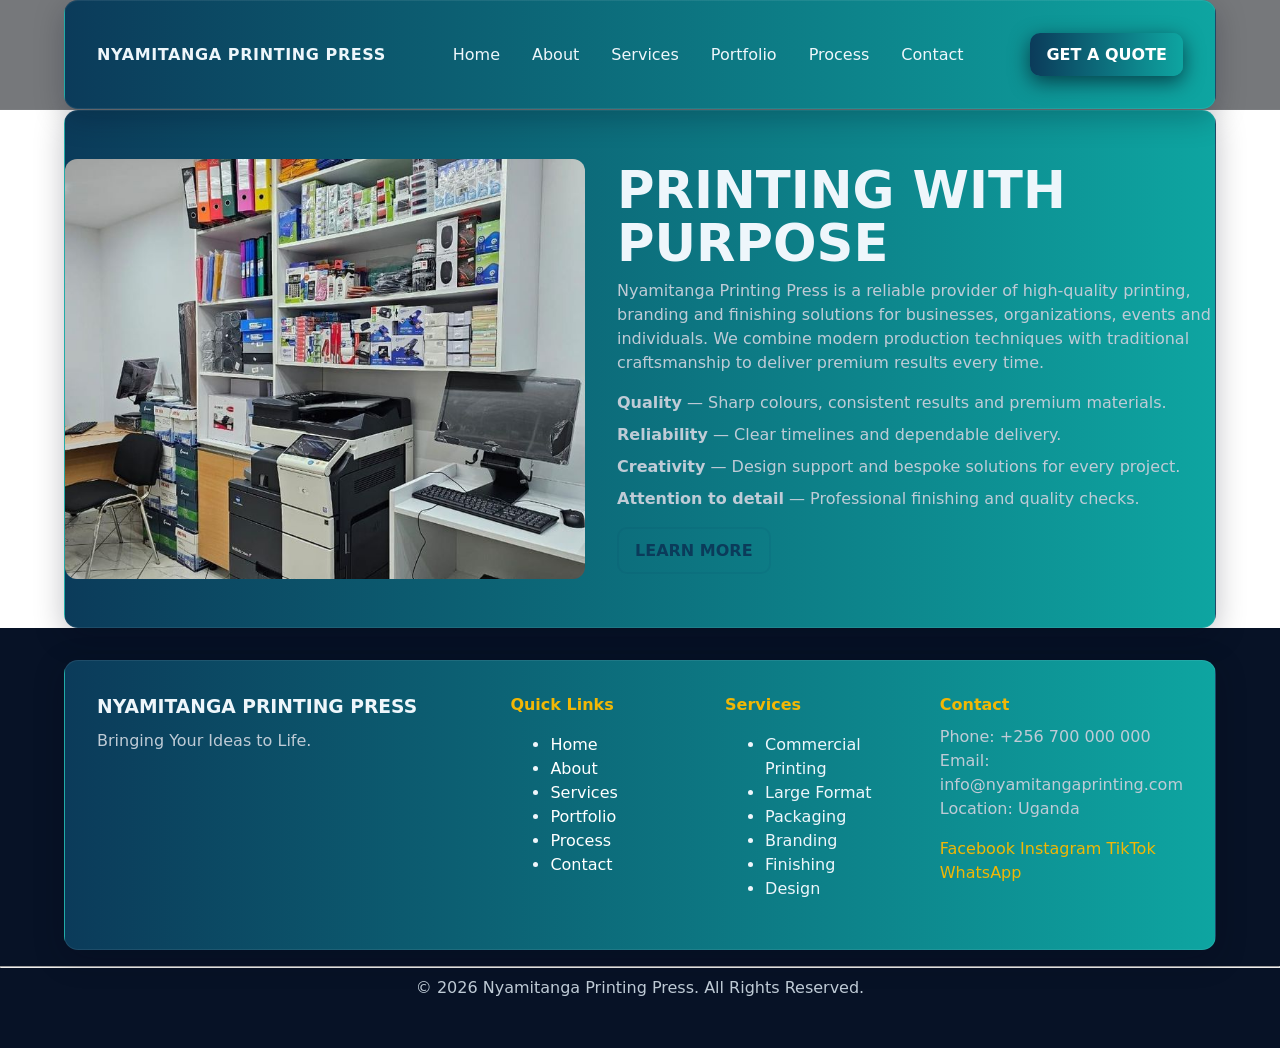
<file: about.html>
<!doctype html>
<html lang="en">
  <head>
    <meta charset="utf-8" />
    <meta name="viewport" content="width=device-width, initial-scale=1" />
    <title>About — Nyamitanga Printing Press</title>
    <meta
      name="description"
      content="About Nyamitanga Printing Press — quality printing and finishing"
    />
    <link rel="stylesheet" href="style.css" />
  </head>
  <body>
    <header class="site-header">
      <div class="container header-inner">
        <a class="brand" href="index.html">NYAMITANGA PRINTING PRESS</a>
        <nav class="main-nav" aria-label="Primary Navigation">
          <ul>
            <li><a href="index.html">Home</a></li>
            <li><a class="current" href="about.html">About</a></li>
            <li><a href="services.html">Services</a></li>
            <li><a href="portfolio.html">Portfolio</a></li>
            <li><a href="process.html">Process</a></li>
            <li><a href="contact.html">Contact</a></li>
          </ul>
        </nav>
        <div class="header-cta">
          <a class="btn primary" href="contact.html">GET A QUOTE</a>
          <button class="nav-toggle" aria-label="Toggle navigation">☰</button>
        </div>
      </div>
    </header>

    <main>
      <section class="about container">
        <div class="about-grid">
          <div class="about-media">
            <img
              src="download (9).jpg"
              alt="Finished printed materials on table"
            />
          </div>
          <div class="about-content">
            <h1>PRINTING WITH PURPOSE</h1>
            <p>
              Nyamitanga Printing Press is a reliable provider of high-quality
              printing, branding and finishing solutions for businesses,
              organizations, events and individuals. We combine modern
              production techniques with traditional craftsmanship to deliver
              premium results every time.
            </p>
            <ul class="about-list">
              <li>
                <strong>Quality</strong> — Sharp colours, consistent results and
                premium materials.
              </li>
              <li>
                <strong>Reliability</strong> — Clear timelines and dependable
                delivery.
              </li>
              <li>
                <strong>Creativity</strong> — Design support and bespoke
                solutions for every project.
              </li>
              <li>
                <strong>Attention to detail</strong> — Professional finishing
                and quality checks.
              </li>
            </ul>
            <a class="btn outline" href="contact.html">LEARN MORE</a>
          </div>
        </div>
      </section>
    </main>

    <footer class="site-footer">
      <div class="container footer-grid">
        <div class="footer-brand">
          <h3>NYAMITANGA PRINTING PRESS</h3>
          <p>Bringing Your Ideas to Life.</p>
        </div>
        <div class="footer-links">
          <h4>Quick Links</h4>
          <ul>
            <li><a href="index.html">Home</a></li>
            <li><a href="about.html">About</a></li>
            <li><a href="services.html">Services</a></li>
            <li><a href="portfolio.html">Portfolio</a></li>
            <li><a href="process.html">Process</a></li>
            <li><a href="contact.html">Contact</a></li>
          </ul>
        </div>
        <div class="footer-services">
          <h4>Services</h4>
          <ul>
            <li>Commercial Printing</li>
            <li>Large Format</li>
            <li>Packaging</li>
            <li>Branding</li>
            <li>Finishing</li>
            <li>Design</li>
          </ul>
        </div>
        <div class="footer-contact">
          <h4>Contact</h4>
          <p>
            Phone: +256 700 000 000<br />Email: info@nyamitangaprinting.com<br />Location:
            Uganda
          </p>
          <div class="socials">
            <a href="#">Facebook</a>
            <a href="#">Instagram</a>
            <a href="#">TikTok</a>
            <a href="#">WhatsApp</a>
          </div>
        </div>
      </div>
      <div class="footer-bottom">
        <hr />
        <p>© 2026 Nyamitanga Printing Press. All Rights Reserved.</p>
      </div>
    </footer>

    <script src="script.js"></script>
  </body>
</html>
</file>
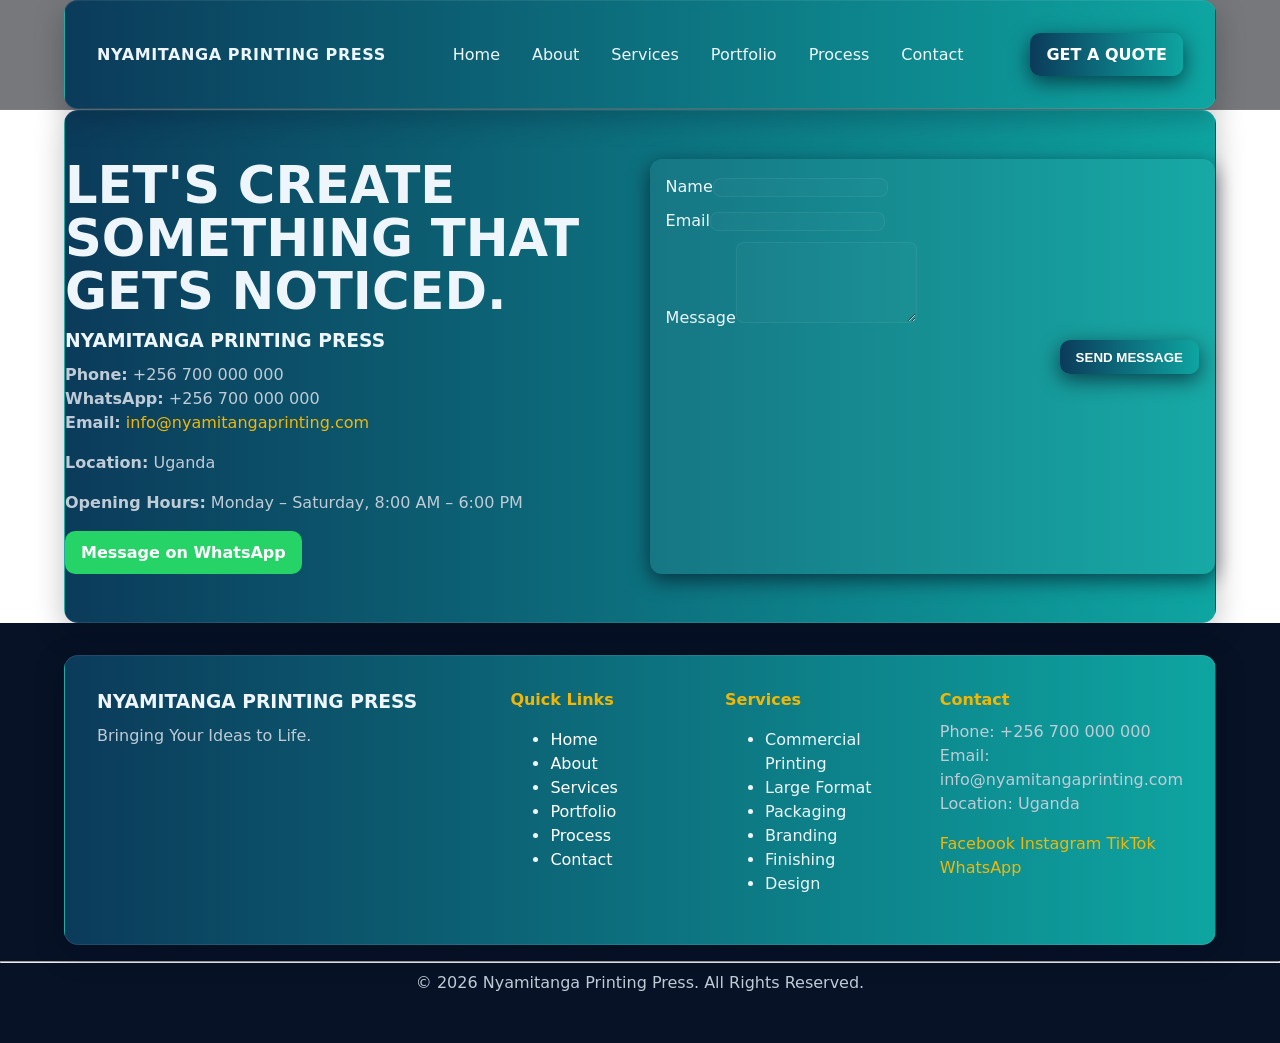
<file: contact.html>
<!doctype html>
<html lang="en">
  <head>
    <meta charset="utf-8" />
    <meta name="viewport" content="width=device-width, initial-scale=1" />
    <title>Contact — Nyamitanga Printing Press</title>
    <meta
      name="description"
      content="Contact Nyamitanga Printing Press for quotes and enquiries."
    />
    <link rel="stylesheet" href="style.css" />
  </head>
  <body>
    <header class="site-header">
      <div class="container header-inner">
        <a class="brand" href="index.html">NYAMITANGA PRINTING PRESS</a>
        <nav class="main-nav" aria-label="Primary Navigation">
          <ul>
            <li><a href="index.html">Home</a></li>
            <li><a href="about.html">About</a></li>
            <li><a href="services.html">Services</a></li>
            <li><a href="portfolio.html">Portfolio</a></li>
            <li><a href="process.html">Process</a></li>
            <li><a class="current" href="contact.html">Contact</a></li>
          </ul>
        </nav>
        <div class="header-cta">
          <a class="btn primary" href="contact.html">GET A QUOTE</a>
          <button class="nav-toggle" aria-label="Toggle navigation">☰</button>
        </div>
      </div>
    </header>

    <main>
      <section class="contact container">
        <div class="contact-grid">
          <div class="contact-info">
            <h1>LET'S CREATE SOMETHING THAT GETS NOTICED.</h1>
            <h3>NYAMITANGA PRINTING PRESS</h3>
            <p>
              <strong>Phone:</strong> +256 700 000 000<br /><strong
                >WhatsApp:</strong
              >
              +256 700 000 000<br /><strong>Email:</strong>
              <a href="mailto:info@nyamitangaprinting.com"
                >info@nyamitangaprinting.com</a
              >
            </p>
            <p><strong>Location:</strong> Uganda</p>
            <p>
              <strong>Opening Hours:</strong> Monday – Saturday, 8:00 AM – 6:00
              PM
            </p>
            <a class="btn whatsapp" href="https://wa.me/256700000000"
              >Message on WhatsApp</a
            >
          </div>
          <form class="contact-form" action="#" method="post">
            <label>Name<input type="text" name="name" required /></label>
            <label>Email<input type="email" name="email" required /></label>
            <label
              >Message<textarea name="message" rows="5" required></textarea>
            </label>
            <div class="form-actions">
              <button class="btn primary" type="submit">SEND MESSAGE</button>
            </div>
          </form>
        </div>
      </section>
    </main>

    <footer class="site-footer">
      <div class="container footer-grid">
        <div class="footer-brand">
          <h3>NYAMITANGA PRINTING PRESS</h3>
          <p>Bringing Your Ideas to Life.</p>
        </div>
        <div class="footer-links">
          <h4>Quick Links</h4>
          <ul>
            <li><a href="index.html">Home</a></li>
            <li><a href="about.html">About</a></li>
            <li><a href="services.html">Services</a></li>
            <li><a href="portfolio.html">Portfolio</a></li>
            <li><a href="process.html">Process</a></li>
            <li><a href="contact.html">Contact</a></li>
          </ul>
        </div>
        <div class="footer-services">
          <h4>Services</h4>
          <ul>
            <li>Commercial Printing</li>
            <li>Large Format</li>
            <li>Packaging</li>
            <li>Branding</li>
            <li>Finishing</li>
            <li>Design</li>
          </ul>
        </div>
        <div class="footer-contact">
          <h4>Contact</h4>
          <p>
            Phone: +256 700 000 000<br />Email: info@nyamitangaprinting.com<br />Location:
            Uganda
          </p>
          <div class="socials">
            <a href="#">Facebook</a>
            <a href="#">Instagram</a>
            <a href="#">TikTok</a>
            <a href="#">WhatsApp</a>
          </div>
        </div>
      </div>
      <div class="footer-bottom">
        <hr />
        <p>© 2026 Nyamitanga Printing Press. All Rights Reserved.</p>
      </div>
    </footer>

    <script src="script.js"></script>
  </body>
</html>
</file>
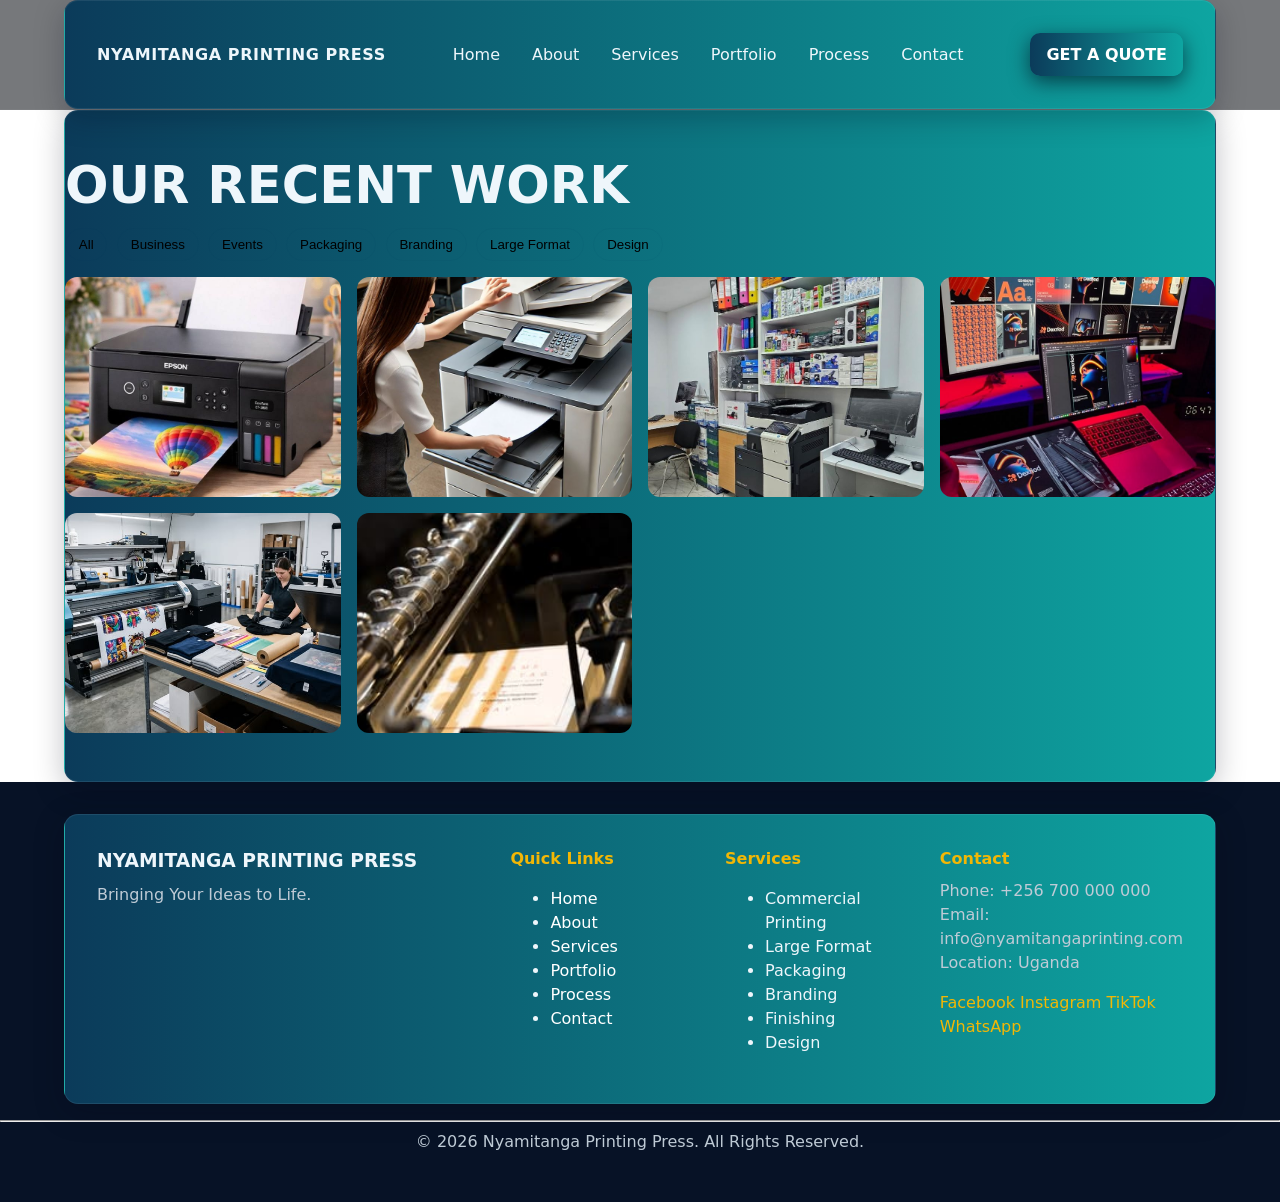
<file: portfolio.html>
<!doctype html>
<html lang="en">
  <head>
    <meta charset="utf-8" />
    <meta name="viewport" content="width=device-width, initial-scale=1" />
    <title>Portfolio — Nyamitanga Printing Press</title>
    <meta
      name="description"
      content="Recent work and case studies from Nyamitanga Printing Press."
    />
    <link rel="stylesheet" href="style.css" />
  </head>
  <body>
    <header class="site-header">
      <div class="container header-inner">
        <a class="brand" href="index.html">NYAMITANGA PRINTING PRESS</a>
        <nav class="main-nav" aria-label="Primary Navigation">
          <ul>
            <li><a href="index.html">Home</a></li>
            <li><a href="about.html">About</a></li>
            <li><a href="services.html">Services</a></li>
            <li><a class="current" href="portfolio.html">Portfolio</a></li>
            <li><a href="process.html">Process</a></li>
            <li><a href="contact.html">Contact</a></li>
          </ul>
        </nav>
        <div class="header-cta">
          <a class="btn primary" href="contact.html">GET A QUOTE</a>
          <button class="nav-toggle" aria-label="Toggle navigation">☰</button>
        </div>
      </div>
    </header>

    <main>
      <section class="portfolio container">
        <h1>OUR RECENT WORK</h1>
        <div class="portfolio-filters">
          <button class="filter active">All</button>
          <button class="filter">Business</button>
          <button class="filter">Events</button>
          <button class="filter">Packaging</button>
          <button class="filter">Branding</button>
          <button class="filter">Large Format</button>
          <button class="filter">Design</button>
        </div>
        <div class="portfolio-grid">
          <div class="portfolio-item">
            <img
              src="download (7).jpg"
              alt="Business card and stationery set"
            />
            <div class="overlay">
              <h4>Corporate Stationery</h4>
              <p>Business</p>
            </div>
          </div>
          <div class="portfolio-item">
            <img src="download (8).jpg" alt="Event posters and flyers" />
            <div class="overlay">
              <h4>Event Posters</h4>
              <p>Events</p>
            </div>
          </div>
          <div class="portfolio-item">
            <img src="download (9).jpg" alt="Packaging mockups and labels" />
            <div class="overlay">
              <h4>Packaging Design</h4>
              <p>Packaging</p>
            </div>
          </div>
          <div class="portfolio-item">
            <img
              src="download (10).jpg"
              alt="Branded merchandise and stickers"
            />
            <div class="overlay">
              <h4>Branding Package</h4>
              <p>Branding</p>
            </div>
          </div>
          <div class="portfolio-item">
            <img src="download (11).jpg" alt="Large format banner design" />
            <div class="overlay">
              <h4>Outdoor Banners</h4>
              <p>Large Format</p>
            </div>
          </div>
          <div class="portfolio-item">
            <img
              src="On the Grid _ The Hungry Workshop.jpg"
              alt="Design and print for events"
            />
            <div class="overlay">
              <h4>Event Collateral</h4>
              <p>Design</p>
            </div>
          </div>
        </div>
      </section>
    </main>

    <footer class="site-footer">
      <div class="container footer-grid">
        <div class="footer-brand">
          <h3>NYAMITANGA PRINTING PRESS</h3>
          <p>Bringing Your Ideas to Life.</p>
        </div>
        <div class="footer-links">
          <h4>Quick Links</h4>
          <ul>
            <li><a href="index.html">Home</a></li>
            <li><a href="about.html">About</a></li>
            <li><a href="services.html">Services</a></li>
            <li><a href="portfolio.html">Portfolio</a></li>
            <li><a href="process.html">Process</a></li>
            <li><a href="contact.html">Contact</a></li>
          </ul>
        </div>
        <div class="footer-services">
          <h4>Services</h4>
          <ul>
            <li>Commercial Printing</li>
            <li>Large Format</li>
            <li>Packaging</li>
            <li>Branding</li>
            <li>Finishing</li>
            <li>Design</li>
          </ul>
        </div>
        <div class="footer-contact">
          <h4>Contact</h4>
          <p>
            Phone: +256 700 000 000<br />Email: info@nyamitangaprinting.com<br />Location:
            Uganda
          </p>
          <div class="socials">
            <a href="#">Facebook</a>
            <a href="#">Instagram</a>
            <a href="#">TikTok</a>
            <a href="#">WhatsApp</a>
          </div>
        </div>
      </div>
      <div class="footer-bottom">
        <hr />
        <p>© 2026 Nyamitanga Printing Press. All Rights Reserved.</p>
      </div>
    </footer>

    <script src="script.js"></script>
  </body>
</html>
</file>
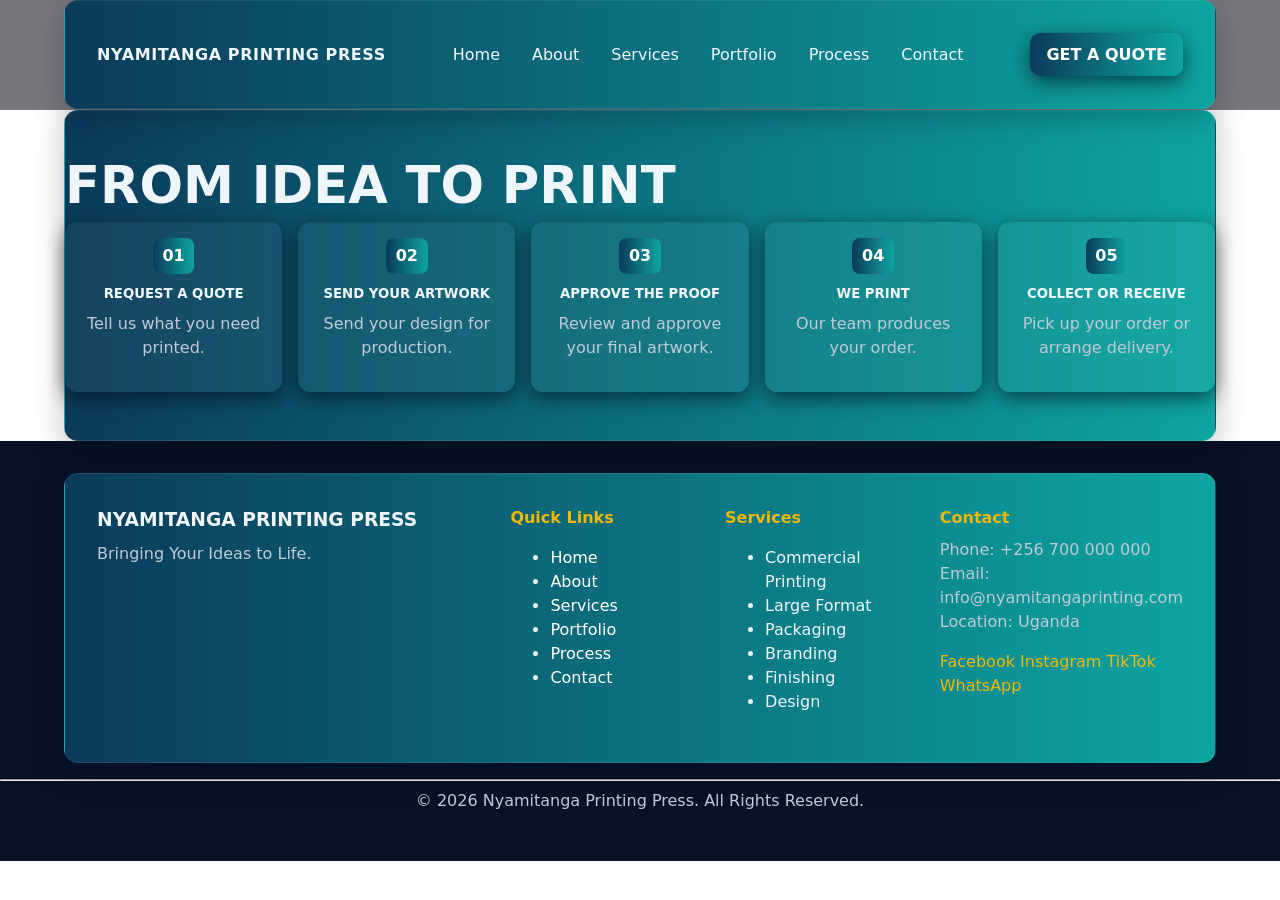
<file: process.html>
<!doctype html>
<html lang="en">
  <head>
    <meta charset="utf-8" />
    <meta name="viewport" content="width=device-width, initial-scale=1" />
    <title>Process — Nyamitanga Printing Press</title>
    <meta
      name="description"
      content="Our process: quote, artwork, proof, print, collect or delivery."
    />
    <link rel="stylesheet" href="style.css" />
  </head>
  <body>
    <header class="site-header">
      <div class="container header-inner">
        <a class="brand" href="index.html">NYAMITANGA PRINTING PRESS</a>
        <nav class="main-nav" aria-label="Primary Navigation">
          <ul>
            <li><a href="index.html">Home</a></li>
            <li><a href="about.html">About</a></li>
            <li><a href="services.html">Services</a></li>
            <li><a href="portfolio.html">Portfolio</a></li>
            <li><a class="current" href="process.html">Process</a></li>
            <li><a href="contact.html">Contact</a></li>
          </ul>
        </nav>
        <div class="header-cta">
          <a class="btn primary" href="contact.html">GET A QUOTE</a>
          <button class="nav-toggle" aria-label="Toggle navigation">☰</button>
        </div>
      </div>
    </header>

    <main>
      <section class="process container">
        <h1>FROM IDEA TO PRINT</h1>
        <div class="process-timeline">
          <div class="step">
            <span class="num">01</span>
            <h5>REQUEST A QUOTE</h5>
            <p>Tell us what you need printed.</p>
          </div>
          <div class="step">
            <span class="num">02</span>
            <h5>SEND YOUR ARTWORK</h5>
            <p>Send your design for production.</p>
          </div>
          <div class="step">
            <span class="num">03</span>
            <h5>APPROVE THE PROOF</h5>
            <p>Review and approve your final artwork.</p>
          </div>
          <div class="step">
            <span class="num">04</span>
            <h5>WE PRINT</h5>
            <p>Our team produces your order.</p>
          </div>
          <div class="step">
            <span class="num">05</span>
            <h5>COLLECT OR RECEIVE</h5>
            <p>Pick up your order or arrange delivery.</p>
          </div>
        </div>
      </section>
    </main>

    <footer class="site-footer">
      <div class="container footer-grid">
        <div class="footer-brand">
          <h3>NYAMITANGA PRINTING PRESS</h3>
          <p>Bringing Your Ideas to Life.</p>
        </div>
        <div class="footer-links">
          <h4>Quick Links</h4>
          <ul>
            <li><a href="index.html">Home</a></li>
            <li><a href="about.html">About</a></li>
            <li><a href="services.html">Services</a></li>
            <li><a href="portfolio.html">Portfolio</a></li>
            <li><a href="process.html">Process</a></li>
            <li><a href="contact.html">Contact</a></li>
          </ul>
        </div>
        <div class="footer-services">
          <h4>Services</h4>
          <ul>
            <li>Commercial Printing</li>
            <li>Large Format</li>
            <li>Packaging</li>
            <li>Branding</li>
            <li>Finishing</li>
            <li>Design</li>
          </ul>
        </div>
        <div class="footer-contact">
          <h4>Contact</h4>
          <p>
            Phone: +256 700 000 000<br />Email: info@nyamitangaprinting.com<br />Location:
            Uganda
          </p>
          <div class="socials">
            <a href="#">Facebook</a>
            <a href="#">Instagram</a>
            <a href="#">TikTok</a>
            <a href="#">WhatsApp</a>
          </div>
        </div>
      </div>
      <div class="footer-bottom">
        <hr />
        <p>© 2026 Nyamitanga Printing Press. All Rights Reserved.</p>
      </div>
    </footer>

    <script src="script.js"></script>
  </body>
</html>
</file>
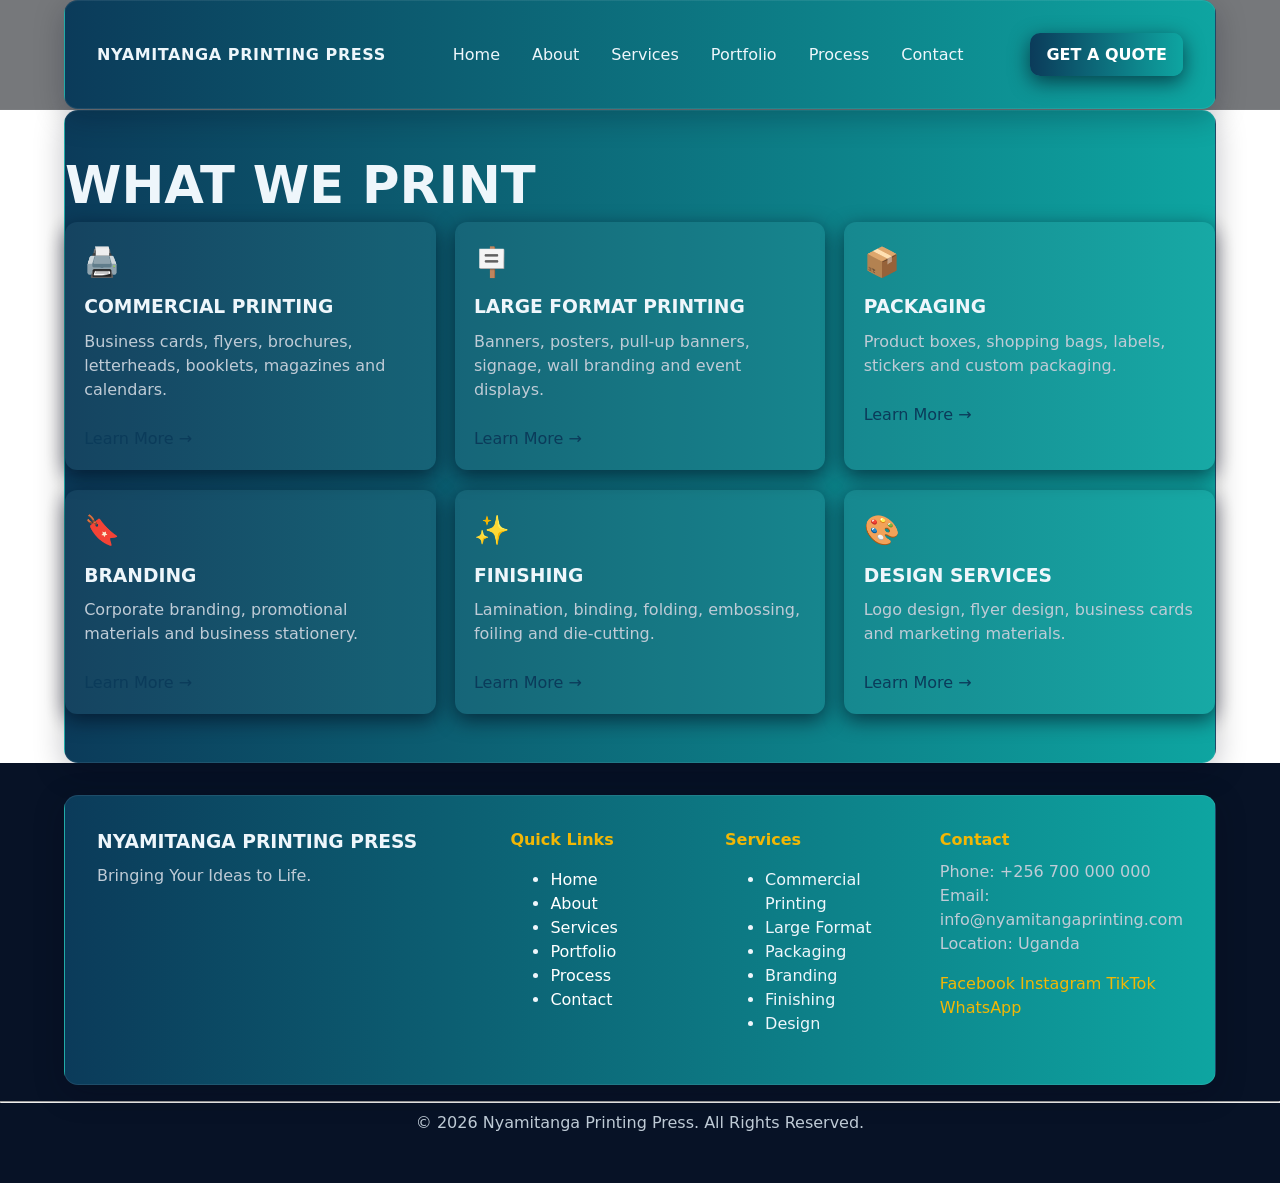
<file: services.html>
<!doctype html>
<html lang="en">
  <head>
    <meta charset="utf-8" />
    <meta name="viewport" content="width=device-width, initial-scale=1" />
    <title>Services — Nyamitanga Printing Press</title>
    <meta
      name="description"
      content="Printing services: commercial, large format, packaging, branding and finishing."
    />
    <link rel="stylesheet" href="style.css" />
  </head>
  <body>
    <header class="site-header">
      <div class="container header-inner">
        <a class="brand" href="index.html">NYAMITANGA PRINTING PRESS</a>
        <nav class="main-nav" aria-label="Primary Navigation">
          <ul>
            <li><a href="index.html">Home</a></li>
            <li><a href="about.html">About</a></li>
            <li><a class="current" href="services.html">Services</a></li>
            <li><a href="portfolio.html">Portfolio</a></li>
            <li><a href="process.html">Process</a></li>
            <li><a href="contact.html">Contact</a></li>
          </ul>
        </nav>
        <div class="header-cta">
          <a class="btn primary" href="contact.html">GET A QUOTE</a>
          <button class="nav-toggle" aria-label="Toggle navigation">☰</button>
        </div>
      </div>
    </header>

    <main>
      <section class="services container">
        <h1>WHAT WE PRINT</h1>
        <div class="services-grid">
          <article class="service-card">
            <div class="icon">🖨️</div>
            <h3>COMMERCIAL PRINTING</h3>
            <p>
              Business cards, flyers, brochures, letterheads, booklets,
              magazines and calendars.
            </p>
            <a href="contact.html" class="learn">Learn More →</a>
          </article>
          <article class="service-card">
            <div class="icon">🪧</div>
            <h3>LARGE FORMAT PRINTING</h3>
            <p>
              Banners, posters, pull-up banners, signage, wall branding and
              event displays.
            </p>
            <a href="contact.html" class="learn">Learn More →</a>
          </article>
          <article class="service-card">
            <div class="icon">📦</div>
            <h3>PACKAGING</h3>
            <p>
              Product boxes, shopping bags, labels, stickers and custom
              packaging.
            </p>
            <a href="contact.html" class="learn">Learn More →</a>
          </article>
          <article class="service-card">
            <div class="icon">🔖</div>
            <h3>BRANDING</h3>
            <p>
              Corporate branding, promotional materials and business stationery.
            </p>
            <a href="contact.html" class="learn">Learn More →</a>
          </article>
          <article class="service-card">
            <div class="icon">✨</div>
            <h3>FINISHING</h3>
            <p>
              Lamination, binding, folding, embossing, foiling and die-cutting.
            </p>
            <a href="contact.html" class="learn">Learn More →</a>
          </article>
          <article class="service-card">
            <div class="icon">🎨</div>
            <h3>DESIGN SERVICES</h3>
            <p>
              Logo design, flyer design, business cards and marketing materials.
            </p>
            <a href="contact.html" class="learn">Learn More →</a>
          </article>
        </div>
      </section>
    </main>

    <footer class="site-footer">
      <div class="container footer-grid">
        <div class="footer-brand">
          <h3>NYAMITANGA PRINTING PRESS</h3>
          <p>Bringing Your Ideas to Life.</p>
        </div>
        <div class="footer-links">
          <h4>Quick Links</h4>
          <ul>
            <li><a href="index.html">Home</a></li>
            <li><a href="about.html">About</a></li>
            <li><a href="services.html">Services</a></li>
            <li><a href="portfolio.html">Portfolio</a></li>
            <li><a href="process.html">Process</a></li>
            <li><a href="contact.html">Contact</a></li>
          </ul>
        </div>
        <div class="footer-services">
          <h4>Services</h4>
          <ul>
            <li>Commercial Printing</li>
            <li>Large Format</li>
            <li>Packaging</li>
            <li>Branding</li>
            <li>Finishing</li>
            <li>Design</li>
          </ul>
        </div>
        <div class="footer-contact">
          <h4>Contact</h4>
          <p>
            Phone: +256 700 000 000<br />Email: info@nyamitangaprinting.com<br />Location:
            Uganda
          </p>
          <div class="socials">
            <a href="#">Facebook</a>
            <a href="#">Instagram</a>
            <a href="#">TikTok</a>
            <a href="#">WhatsApp</a>
          </div>
        </div>
      </div>
      <div class="footer-bottom">
        <hr />
        <p>© 2026 Nyamitanga Printing Press. All Rights Reserved.</p>
      </div>
    </footer>

    <script src="script.js"></script>
  </body>
</html>
</file>
<file: style.css>
/*
  style.css - Nyamitanga Printing Press
  Sections:
  1. CSS Variables
  2. Reset / Base Styles
  3. Typography
  4. Navigation
  5. Hero
  6. Statistics
  7. About
  8. Services
  9. Portfolio
 10. Why Choose Us
 11. Process
 12. Quote Form
 13. Pricing
 14. Artwork Guidelines
 15. Testimonials
 16. Contact
 17. Footer
 18. Responsive Media Queries
*/

:root {
  --color-primary: #0b3b5a; /* deep professional blue */
  --color-accent: #f2b705; /* warm gold */
  --color-secondary: #0ea5a1; /* teal */
  --bg: linear-gradient(90deg, var(--color-primary), var(--color-secondary));
  --page-bg: #ffffff;
  --card: rgba(255, 255, 255, 0.04);
  --muted: #bfcbd6;
  --text: #eef6fb;
  --radius: 12px;
  --shadow-sm: 0 6px 20px rgba(2, 6, 23, 0.6);
  --shadow-md: 0 18px 50px rgba(2, 6, 23, 0.6);
}

/* Reset / Base Styles */
* {
  box-sizing: border-box;
}
html,
body {
  height: 100%;
}
body {
  margin: 0;
  background: var(--page-bg);
  color: var(--text);
  font-family:
    Inter,
    ui-sans-serif,
    system-ui,
    -apple-system,
    "Segoe UI",
    Roboto,
    "Helvetica Neue",
    Arial;
  line-height: 1.5;
  -webkit-font-smoothing: antialiased;
}
a {
  color: var(--color-accent);
  text-decoration: none;
}
img {
  max-width: 100%;
  height: auto;
  display: block;
}
.container {
  width: clamp(280px, 90%, 1280px);
  margin: 0 auto;
  padding: 2rem;
  background: var(--bg);
  color: var(--text);
  border: 1px solid rgba(255, 255, 255, 0.08);
  border-radius: 14px;
  backdrop-filter: blur(8px) saturate(120%);
  -webkit-backdrop-filter: blur(8px) saturate(120%);
  box-shadow: 0 8px 30px rgba(2, 6, 23, 0.25);
}

/* Typography */
h1 {
  font-size: clamp(2rem, 4vw, 3.2rem);
  line-height: 1.03;
  margin: 0 0 0.6rem;
  font-weight: 700;
}
h2 {
  font-size: clamp(1.4rem, 2.2vw, 2rem);
  margin: 0 0 1rem;
}
h3,
h4,
h5 {
  margin: 0 0 0.5rem;
}
p {
  margin: 0 0 1rem;
  color: var(--muted);
}
small {
  font-size: 0.9rem;
  color: var(--muted);
}

/* Buttons */
.btn {
  display: inline-flex;
  align-items: center;
  justify-content: center;
  gap: 0.5rem;
  padding: 0.6rem 1rem;
  border-radius: 10px;
  border: 0;
  cursor: pointer;
  transition: all 0.22s ease;
  font-weight: 600;
}
.btn.large {
  padding: 0.9rem 1.4rem;
}
.btn.primary {
  background: linear-gradient(
    90deg,
    var(--color-primary),
    var(--color-secondary)
  );
  color: #fff;
  box-shadow: var(--shadow-sm);
}
.btn.outline {
  background: transparent;
  border: 2px solid rgba(11, 59, 90, 0.08);
  color: var(--color-primary);
}
.btn.whatsapp {
  background: #25d366;
  color: #fff;
}
.btn:focus {
  outline: 3px solid rgba(14, 165, 161, 0.16);
}

/* Header / Navigation */
.site-header {
  position: sticky;
  top: 0;
  background: rgba(7, 10, 16, 0.55);
  backdrop-filter: blur(6px);
  z-index: 60;
  border-bottom: 1px solid rgba(255, 255, 255, 0.04);
}
.header-inner {
  display: flex;
  align-items: center;
  justify-content: space-between;
  gap: 1rem;
}
.brand {
  font-weight: 800;
  color: var(--text);
  letter-spacing: 0.6px;
}
.main-nav ul {
  display: flex;
  gap: 1rem;
  list-style: none;
  margin: 0;
  padding: 0;
}
.main-nav a {
  padding: 0.6rem 0.5rem;
  color: var(--text);
  border-radius: 8px;
}
.main-nav a:hover {
  background: rgba(11, 59, 90, 0.04);
}
.header-cta {
  display: flex;
  align-items: center;
  gap: 0.6rem;
}
.nav-toggle {
  display: none;
  background: transparent;
  border: 0;
  font-size: 1.2rem;
}

/* Hero */
.hero {
  padding: 4rem 0;
  background: linear-gradient(180deg, rgba(14, 165, 161, 0.03), transparent);
}
.hero-grid {
  display: grid;
  grid-template-columns: 1fr 520px;
  gap: 2rem;
  align-items: center;
}
.hero-content p {
  font-size: 1.05rem;
  color: var(--muted);
  max-width: 60ch;
}
.hero-ctas {
  display: flex;
  gap: 1rem;
  margin: 1rem 0;
}
.hero-media img {
  width: 100%;
  height: 420px;
  object-fit: cover;
  border-radius: 14px;
  box-shadow: var(--shadow-md);
}
.trust-list {
  display: flex;
  gap: 1.2rem;
  list-style: none;
  padding: 0;
  margin-top: 1rem;
}
.trust-list li {
  font-weight: 600;
  color: var(--muted);
}

/* Statistics */
.statistics {
  padding: 2rem 0;
}
.stats-grid {
  display: grid;
  grid-template-columns: repeat(4, 1fr);
  gap: 1rem;
}
.stat-card {
  background: var(--card);
  padding: 1.2rem;
  border-radius: 12px;
  text-align: center;
  box-shadow: var(--shadow-sm);
}
.stat-card h3 {
  font-size: 1.6rem;
  color: var(--color-primary);
  margin-bottom: 0.2rem;
}

/* About */
.about {
  padding: 3rem 0;
}
.about-grid {
  display: grid;
  grid-template-columns: 520px 1fr;
  gap: 2rem;
  align-items: center;
}
.about-media img {
  width: 100%;
  height: 420px;
  object-fit: cover;
  border-radius: 12px;
}
.about-list {
  list-style: none;
  padding: 0;
  margin-top: 1rem;
}
.about-list li {
  margin: 0.5rem 0;
  color: var(--muted);
}

/* Services */
.services {
  padding: 3rem 0;
}
.services-grid {
  display: grid;
  grid-template-columns: repeat(3, 1fr);
  gap: 1.2rem;
}
.service-card {
  background: var(--card);
  padding: 1.2rem;
  border-radius: 12px;
  box-shadow: var(--shadow-sm);
  transition:
    transform 0.22s,
    box-shadow 0.22s;
}
.service-card:hover {
  transform: translateY(-6px);
  box-shadow: var(--shadow-md);
}
.service-card .icon {
  font-size: 1.8rem;
  margin-bottom: 0.6rem;
}
.learn {
  display: inline-block;
  margin-top: 0.6rem;
  color: var(--color-primary);
}

/* Portfolio */
.portfolio {
  padding: 3rem 0;
}
.portfolio-filters {
  display: flex;
  gap: 0.6rem;
  flex-wrap: wrap;
  margin: 1rem 0;
}
.filter {
  background: transparent;
  border: 1px solid rgba(11, 59, 90, 0.06);
  padding: 0.5rem 0.8rem;
  border-radius: 999px;
}
.portfolio-grid {
  display: grid;
  grid-template-columns: repeat(4, 1fr);
  gap: 1rem;
}
.portfolio-item {
  position: relative;
  overflow: hidden;
  border-radius: 12px;
}
.portfolio-item img {
  width: 100%;
  height: 220px;
  object-fit: cover;
  transition: transform 0.4s ease;
}
.portfolio-item .overlay {
  position: absolute;
  inset: 0;
  background: linear-gradient(
    180deg,
    rgba(11, 59, 90, 0),
    rgba(11, 59, 90, 0.5)
  );
  color: #fff;
  opacity: 0;
  display: flex;
  flex-direction: column;
  justify-content: flex-end;
  padding: 1rem;
  transition: opacity 0.25s;
}
.portfolio-item:hover img {
  transform: scale(1.06);
}
.portfolio-item:hover .overlay {
  opacity: 1;
}

/* Why */
.why {
  padding: 3rem 0;
}
.why-grid {
  display: grid;
  grid-template-columns: repeat(4, 1fr);
  gap: 1rem;
}
.why-card {
  background: var(--card);
  padding: 1rem;
  border-radius: 12px;
  box-shadow: var(--shadow-sm);
  text-align: center;
}

/* Process */
.process {
  padding: 3rem 0;
}
.process-timeline {
  display: flex;
  gap: 1rem;
  align-items: center;
}
.step {
  background: var(--card);
  padding: 1rem;
  border-radius: 12px;
  flex: 1;
  box-shadow: var(--shadow-sm);
  text-align: center;
}
.step .num {
  display: inline-block;
  background: linear-gradient(
    90deg,
    var(--color-primary),
    var(--color-secondary)
  );
  color: #fff;
  padding: 0.4rem 0.6rem;
  border-radius: 8px;
  font-weight: 700;
  margin-bottom: 0.6rem;
}

/* Quote Form */
.quote {
  padding: 3rem 0;
  background: transparent;
}
.quote-grid {
  display: grid;
  grid-template-columns: 1fr 1fr;
  gap: 1.2rem;
  align-items: start;
}
.quote-media img {
  width: 100%;
  height: auto;
  border-radius: 12px;
  box-shadow: var(--shadow-md);
}
.quote-form {
  background: var(--card);
  padding: 1rem;
  border-radius: 12px;
  box-shadow: var(--shadow-sm);
}
.quote-form label {
  display: block;
  margin-bottom: 0.6rem;
}
.quote-form input,
.quote-form select,
.quote-form textarea {
  width: 100%;
  padding: 0.6rem;
  border: 1px solid rgba(255, 255, 255, 0.06);
  background: rgba(255, 255, 255, 0.02);
  color: var(--text);
  border-radius: 8px;
}

/* Make form controls readable on dark background */
input,
select,
textarea {
  background: rgba(255, 255, 255, 0.02);
  color: var(--text);
  border: 1px solid rgba(255, 255, 255, 0.06);
  border-radius: 8px;
}
.form-row {
  display: flex;
  gap: 1rem;
}
.form-row label {
  flex: 1;
}
.form-actions {
  text-align: right;
  margin-top: 0.6rem;
}

/* Pricing */
.pricing {
  padding: 3rem 0;
}
.pricing-grid {
  display: grid;
  grid-template-columns: repeat(5, 1fr);
  gap: 1rem;
}
.price-card {
  background: var(--card);
  padding: 1rem;
  border-radius: 12px;
  box-shadow: var(--shadow-sm);
  text-align: center;
}

/* Artwork Guidelines */
.artwork {
  padding: 3rem 0;
}
.artwork-grid {
  display: grid;
  grid-template-columns: repeat(3, 1fr);
  gap: 1rem;
}
.art-card {
  background: var(--card);
  padding: 1rem;
  border-radius: 12px;
  box-shadow: var(--shadow-sm);
}

/* Testimonials */
.testimonials {
  padding: 3rem 0;
}
.test-grid {
  display: grid;
  grid-template-columns: repeat(3, 1fr);
  gap: 1rem;
}
.testimonial {
  background: var(--card);
  padding: 1rem;
  border-radius: 12px;
  box-shadow: var(--shadow-sm);
}
.stars {
  color: gold;
}

/* Contact */
.contact {
  padding: 3rem 0;
}
.contact-grid {
  display: grid;
  grid-template-columns: 1fr 1fr;
  gap: 1.2rem;
}
.contact-info h2 {
  margin-bottom: 0.4rem;
}
.contact-form {
  background: var(--card);
  padding: 1rem;
  border-radius: 12px;
  box-shadow: var(--shadow-sm);
}
.contact-form label {
  display: block;
  margin-bottom: 0.6rem;
}

/* Footer */
.site-footer {
  background: #071226;
  color: #fff;
  padding: 2rem 0;
}
.footer-grid {
  display: grid;
  grid-template-columns: 2fr 1fr 1fr 1fr;
  gap: 1rem;
  align-items: start;
}
.footer-grid h4 {
  color: var(--color-accent);
}
.footer-bottom {
  margin-top: 1rem;
  text-align: center;
  color: #9aa3b2;
}

/* Quick Links should be white for visibility */
.footer-links ul li a {
  color: #fff;
}
.footer-links ul li a:hover {
  color: var(--color-accent);
}

/* Responsive Media Queries */
@media (max-width: 1100px) {
  .hero-grid {
    grid-template-columns: 1fr 420px;
  }
  .portfolio-grid {
    grid-template-columns: repeat(3, 1fr);
  }
  .pricing-grid {
    grid-template-columns: repeat(3, 1fr);
  }
}
@media (max-width: 900px) {
  .container {
    padding: 1.2rem;
  }
  .about-grid,
  .hero-grid {
    grid-template-columns: 1fr;
  }
  .hero-media img,
  .about-media img {
    height: 320px;
  }
  .stats-grid {
    grid-template-columns: repeat(2, 1fr);
  }
  .services-grid {
    grid-template-columns: repeat(2, 1fr);
  }
  .why-grid {
    grid-template-columns: repeat(2, 1fr);
  }
  .process-timeline {
    flex-direction: column;
  }
  .quote-grid {
    grid-template-columns: 1fr;
  }
  .contact-grid {
    grid-template-columns: 1fr;
  }
}
@media (max-width: 600px) {
  .nav-toggle {
    display: inline-block;
  }
  .main-nav {
    position: absolute;
    right: 1rem;
    top: 64px;
    background: var(--card);
    border-radius: 10px;
    padding: 1rem;
    box-shadow: var(--shadow-md);
    display: none;
  }
  .main-nav.open {
    display: block;
  }
  .main-nav ul {
    flex-direction: column;
  }
  .portfolio-grid {
    grid-template-columns: 1fr;
  }
  .test-grid {
    grid-template-columns: 1fr;
  }
  .pricing-grid {
    grid-template-columns: 1fr;
  }
  .stats-grid {
    grid-template-columns: repeat(2, 1fr);
  }
  .services-grid {
    grid-template-columns: 1fr;
  }
  .artwork-grid {
    grid-template-columns: 1fr;
  }
  .hero-ctas {
    flex-direction: column;
  }
  .btn {
    width: 100%;
  }
}
</file>
